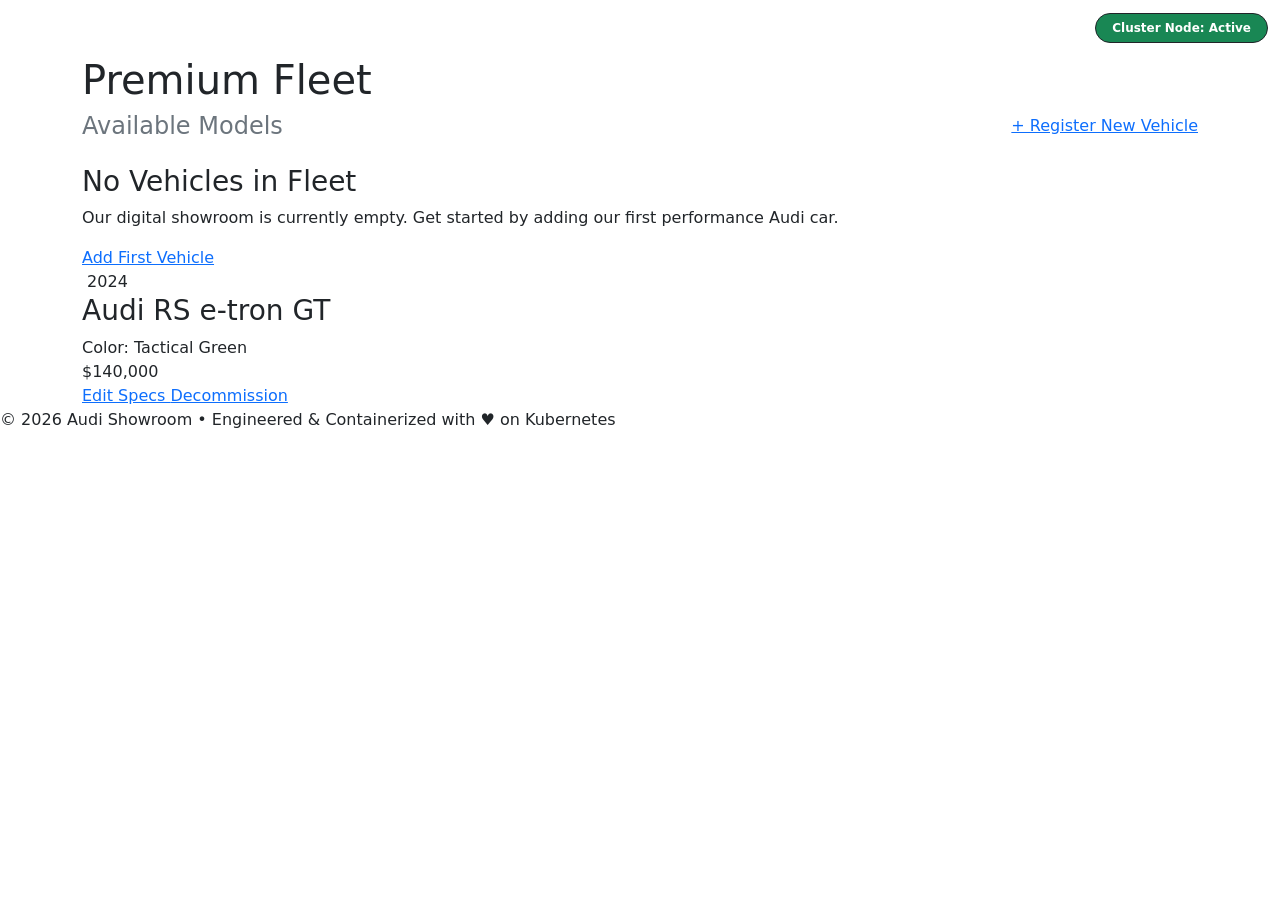
<file: target/classes/templates/index.html>
<!DOCTYPE html>
<html xmlns:th="http://www.thymeleaf.org">
<head>
    <meta charset="UTF-8">
    <meta name="viewport" content="width=device-width, initial-scale=1.0">
    <title>Audi Showroom</title>
    <!-- Bootstrap CSS for layout support -->
    <link rel="stylesheet" href="https://cdn.jsdelivr.net/npm/bootstrap@5.3.2/dist/css/bootstrap.min.css">
    <!-- Premium Google Fonts and custom CSS -->
    <link rel="stylesheet" th:href="@{/css/style.css}">
</head>
<body>

    <!-- Header Navigation -->
    <nav class="navbar navbar-expand-lg navbar-dark navbar-audi">
        <div class="container-fluid d-flex justify-content-between align-items-center">
            <a class="navbar-brand navbar-brand-audi" href="#">
                AUDI<span>SHOWROOM</span>
            </a>
            <div class="active-badge d-none d-sm-block">
                <span class="badge bg-success py-2 px-3 border border-dark rounded-pill">Cluster Node: Active</span>
            </div>
        </div>
    </nav>

    <!-- Main Content Grid -->
    <div class="container main-content">
        <h1 class="showroom-title">Premium Fleet</h1>

        <!-- Add Car Action Bar -->
        <div class="d-flex justify-content-between align-items-center mb-4">
            <h4 class="text-secondary m-0">Available Models</h4>
            <a class="btn-audi-primary" th:href="@{/cars/add}">
                + Register New Vehicle
            </a>
        </div>

        <!-- Empty State if no cars found -->
        <div class="empty-state" th:if="${#lists.isEmpty(cars)}">
            <h3>No Vehicles in Fleet</h3>
            <p>Our digital showroom is currently empty. Get started by adding our first performance Audi car.</p>
            <a class="btn-audi-primary" th:href="@{/cars/add}">Add First Vehicle</a>
        </div>

        <!-- Car Cards Container -->
        <div class="car-grid" th:unless="${#lists.isEmpty(cars)}">
            <div class="car-card" th:each="car : ${cars}">
                <!-- Image Wrapper -->
                <div class="car-img-wrapper">
                    <img th:src="${car.imageUrl}" class="car-img" th:alt="${car.model}">
                    <span class="car-tag" th:text="${car.year}">2024</span>
                </div>
                
                <!-- Details -->
                <div class="car-details">
                    <h3 class="car-model" th:text="${car.model}">Audi RS e-tron GT</h3>
                    
                    <div class="car-info-row mt-2">
                        <span class="info-label">Color:</span>
                        <span class="info-value" th:text="${car.color}">Tactical Green</span>
                    </div>
                    
                    <!-- Pricing -->
                    <div class="car-price">
                        <span>$</span><th:block th:text="${#numbers.formatDecimal(car.price, 1, 'COMMAS', 0, 'POINT')}">140,000</th:block>
                    </div>

                    <!-- Actions -->
                    <div class="car-actions">
                        <a class="btn-audi-edit" th:href="@{'/cars/edit/' + ${car.id}}">
                            Edit Specs
                        </a>
                        <a class="btn-audi-danger" th:href="@{'/cars/delete/' + ${car.id}}" 
                           onclick="return confirm('Are you sure you want to decommission this vehicle from the showroom?')">
                            Decommission
                        </a>
                    </div>
                </div>
            </div>
        </div>
    </div>

    <!-- Footer -->
    <footer class="footer-audi">
        &copy; 2026 Audi Showroom &bull; Engineered & Containerized with <span>&hearts;</span> on Kubernetes
    </footer>

</body>
</html>
</file>
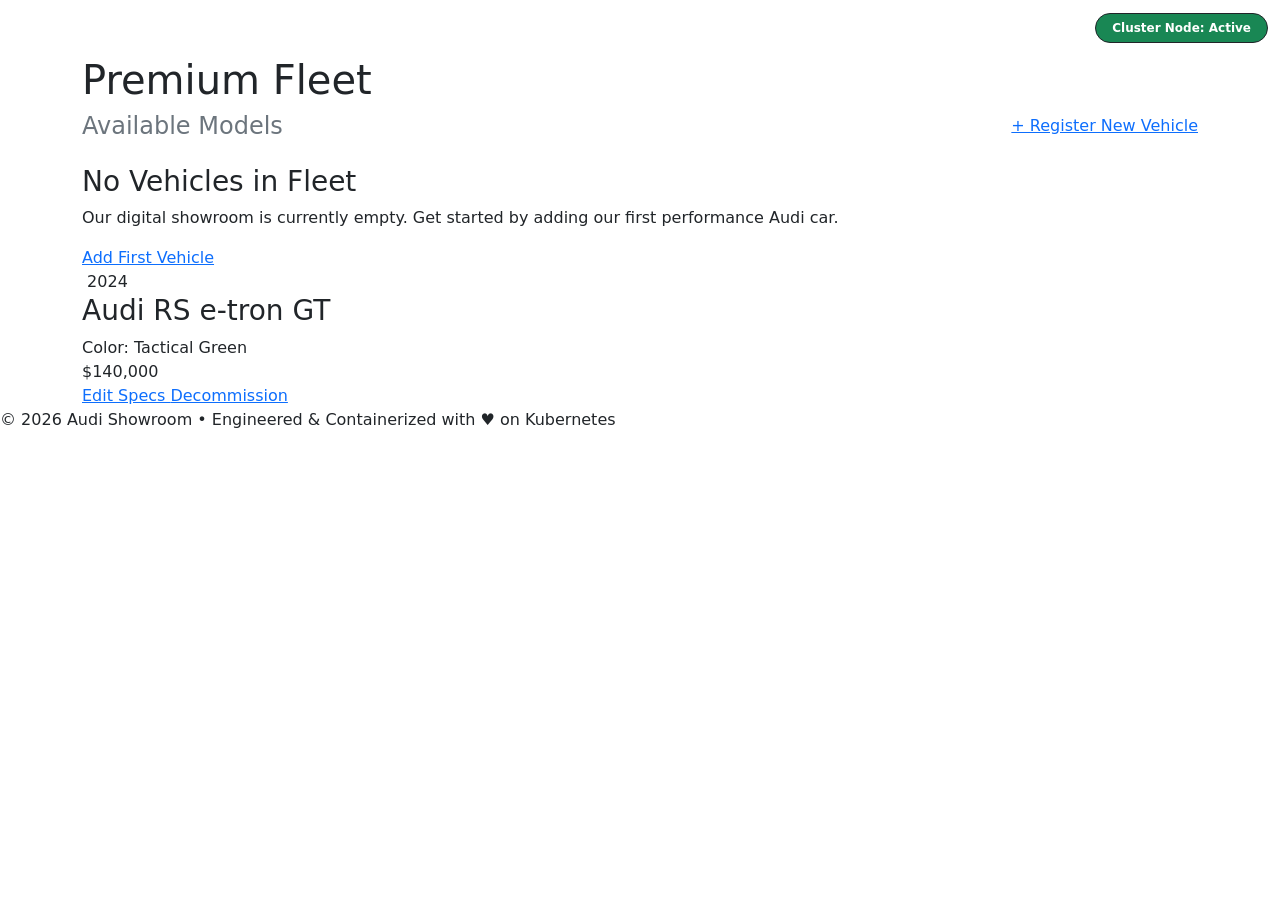
<file: src/main/resources/templates/index.html>
<!DOCTYPE html>
<html xmlns:th="http://www.thymeleaf.org">
<head>
    <meta charset="UTF-8">
    <meta name="viewport" content="width=device-width, initial-scale=1.0">
    <title>Audi Showroom</title>
    <!-- Bootstrap CSS for layout support -->
    <link rel="stylesheet" href="https://cdn.jsdelivr.net/npm/bootstrap@5.3.2/dist/css/bootstrap.min.css">
    <!-- Premium Google Fonts and custom CSS -->
    <link rel="stylesheet" th:href="@{/css/style.css}">
</head>
<body>

    <!-- Header Navigation -->
    <nav class="navbar navbar-expand-lg navbar-dark navbar-audi">
        <div class="container-fluid d-flex justify-content-between align-items-center">
            <a class="navbar-brand navbar-brand-audi" href="#">
                AUDI<span>SHOWROOM</span>
            </a>
            <div class="active-badge d-none d-sm-block">
                <span class="badge bg-success py-2 px-3 border border-dark rounded-pill">Cluster Node: Active</span>
            </div>
        </div>
    </nav>

    <!-- Main Content Grid -->
    <div class="container main-content">
        <h1 class="showroom-title">Premium Fleet</h1>

        <!-- Add Car Action Bar -->
        <div class="d-flex justify-content-between align-items-center mb-4">
            <h4 class="text-secondary m-0">Available Models</h4>
            <a class="btn-audi-primary" th:href="@{/cars/add}">
                + Register New Vehicle
            </a>
        </div>

        <!-- Empty State if no cars found -->
        <div class="empty-state" th:if="${#lists.isEmpty(cars)}">
            <h3>No Vehicles in Fleet</h3>
            <p>Our digital showroom is currently empty. Get started by adding our first performance Audi car.</p>
            <a class="btn-audi-primary" th:href="@{/cars/add}">Add First Vehicle</a>
        </div>

        <!-- Car Cards Container -->
        <div class="car-grid" th:unless="${#lists.isEmpty(cars)}">
            <div class="car-card" th:each="car : ${cars}">
                <!-- Image Wrapper -->
                <div class="car-img-wrapper">
                    <img th:src="${car.imageUrl}" class="car-img" th:alt="${car.model}">
                    <span class="car-tag" th:text="${car.year}">2024</span>
                </div>
                
                <!-- Details -->
                <div class="car-details">
                    <h3 class="car-model" th:text="${car.model}">Audi RS e-tron GT</h3>
                    
                    <div class="car-info-row mt-2">
                        <span class="info-label">Color:</span>
                        <span class="info-value" th:text="${car.color}">Tactical Green</span>
                    </div>
                    
                    <!-- Pricing -->
                    <div class="car-price">
                        <span>$</span><th:block th:text="${#numbers.formatDecimal(car.price, 1, 'COMMA', 0, 'POINT')}">140,000</th:block>
                    </div>

                    <!-- Actions -->
                    <div class="car-actions">
                        <a class="btn-audi-edit" th:href="@{'/cars/edit/' + ${car.id}}">
                            Edit Specs
                        </a>
                        <a class="btn-audi-danger" th:href="@{'/cars/delete/' + ${car.id}}" 
                           onclick="return confirm('Are you sure you want to decommission this vehicle from the showroom?')">
                            Decommission
                        </a>
                    </div>
                </div>
            </div>
        </div>
    </div>

    <!-- Footer -->
    <footer class="footer-audi">
        &copy; 2026 Audi Showroom &bull; Engineered & Containerized with <span>&hearts;</span> on Kubernetes
    </footer>

</body>
</html>
</file>
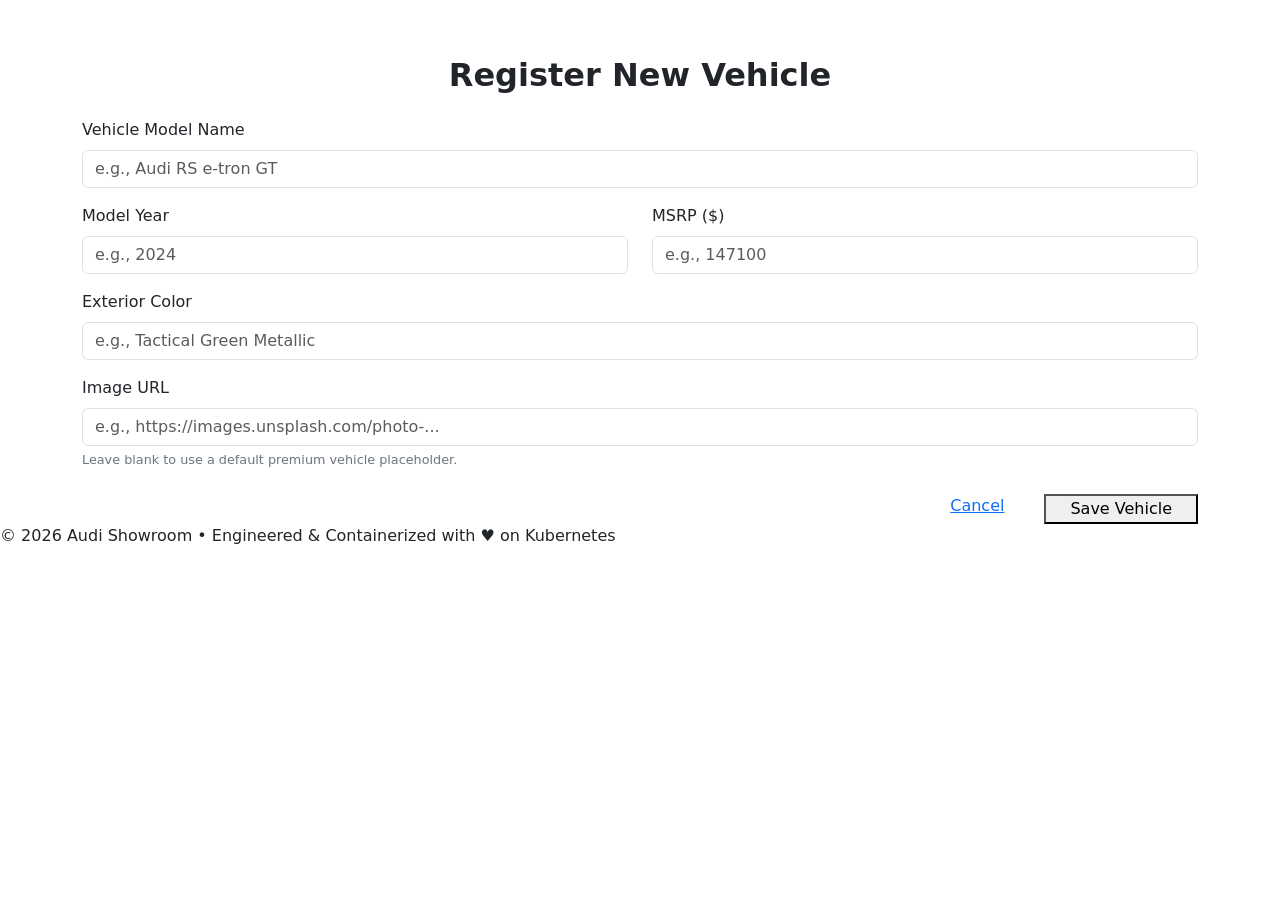
<file: target/classes/templates/car-form.html>
<!DOCTYPE html>
<html xmlns:th="http://www.thymeleaf.org">
<head>
    <meta charset="UTF-8">
    <meta name="viewport" content="width=device-width, initial-scale=1.0">
    <title>Vehicle Specs Registry - Audi Showroom</title>
    <!-- Bootstrap CSS for layout support -->
    <link rel="stylesheet" href="https://cdn.jsdelivr.net/npm/bootstrap@5.3.2/dist/css/bootstrap.min.css">
    <!-- Premium Google Fonts and custom CSS -->
    <link rel="stylesheet" th:href="@{/css/style.css}">
</head>
<body>

    <!-- Header Navigation -->
    <nav class="navbar navbar-expand-lg navbar-dark navbar-audi">
        <div class="container-fluid">
            <a class="navbar-brand navbar-brand-audi" th:href="@{/}">
                AUDI<span>SHOWROOM</span>
            </a>
        </div>
    </nav>

    <!-- Main Container -->
    <div class="container main-content">
        
        <div class="card-audi-form">
            <h2 class="text-center fw-bold mb-4" th:text="${car.id != null} ? 'Update Vehicle Specifications' : 'Register New Vehicle'">Register New Vehicle</h2>
            
            <form th:action="@{/cars/save}" th:object="${car}" method="post">
                <!-- Hidden input for ID (if updating) -->
                <input type="hidden" th:field="*{id}">

                <div class="mb-3">
                    <label class="form-label form-label-audi">Vehicle Model Name</label>
                    <input type="text" class="form-control form-control-audi" th:field="*{model}" 
                           placeholder="e.g., Audi RS e-tron GT" required>
                </div>

                <div class="row">
                    <div class="col-md-6 mb-3">
                        <label class="form-label form-label-audi">Model Year</label>
                        <input type="number" class="form-control form-control-audi" th:field="*{year}" 
                               placeholder="e.g., 2024" min="1900" max="2100" required>
                    </div>
                    <div class="col-md-6 mb-3">
                        <label class="form-label form-label-audi">MSRP ($)</label>
                        <input type="number" class="form-control form-control-audi" th:field="*{price}" 
                               placeholder="e.g., 147100" min="0" step="any" required>
                    </div>
                </div>

                <div class="mb-3">
                    <label class="form-label form-label-audi">Exterior Color</label>
                    <input type="text" class="form-control form-control-audi" th:field="*{color}" 
                           placeholder="e.g., Tactical Green Metallic" required>
                </div>

                <div class="mb-4">
                    <label class="form-label form-label-audi">Image URL</label>
                    <input type="url" class="form-control form-control-audi" th:field="*{imageUrl}" 
                           placeholder="e.g., https://images.unsplash.com/photo-..." 
                           help="Provide an Unsplash or direct image URL for the showroom display.">
                    <div class="form-text text-secondary mt-1" style="font-size: 0.8rem;">Leave blank to use a default premium vehicle placeholder.</div>
                </div>

                <!-- Submit buttons -->
                <div class="d-flex gap-3 justify-content-end">
                    <a th:href="@{/}" class="btn-audi-outline px-4">
                        Cancel
                    </a>
                    <button type="submit" class="btn-audi-primary px-4">
                        Save Vehicle
                    </button>
                </div>
            </form>
        </div>

    </div>

    <!-- Footer -->
    <footer class="footer-audi">
        &copy; 2026 Audi Showroom &bull; Engineered & Containerized with <span>&hearts;</span> on Kubernetes
    </footer>

</body>
</html>
</file>
